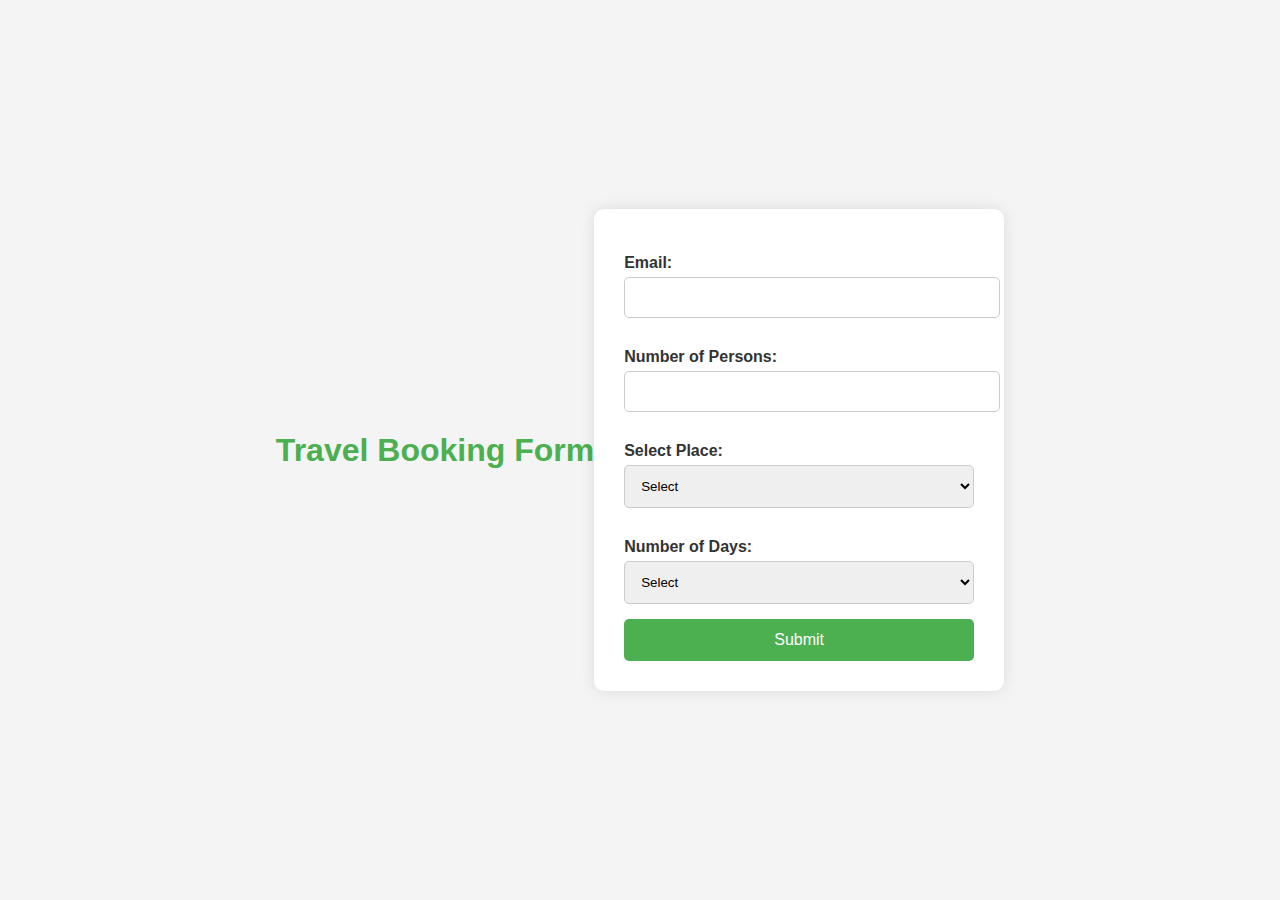
<file: booking_form.html>
<!DOCTYPE html>
<html lang="en">
<head>
    <meta charset="UTF-8">
    <meta name="viewport" content="width=device-width, initial-scale=1.0">
    <title>Travel Booking Form</title>
    <style>
        body {
            background-color: #f4f4f4; 
            font-family: Arial, sans-serif;
            color: #333; 
            display: flex;
            justify-content: center;
            align-items: center;
            height: 100vh;
            margin: 0;
        }

        h1 {
            text-align: center;
            margin-bottom: 20px;
            color: #4CAF50; 
        }

        form {
            background-color: #fff; 
            padding: 30px;
            border-radius: 10px;
            box-shadow: 0 0 15px rgba(0, 0, 0, 0.1);
            width: 350px; 
        }

        label {
            display: block;
            margin: 15px 0 5px;
            font-weight: bold; 
        }

        input[type="email"],
        input[type="number"],
        select {
            width: 100%;
            padding: 12px;
            margin-bottom: 15px;
            border: 1px solid #ccc; 
            border-radius: 5px;
            transition: border-color 0.3s; 
        }

        input[type="email"]:focus,
        input[type="number"]:focus,
        select:focus {
            border-color: #4CAF50; 
            outline: none; 
        }

        input[type="submit"] {
            background-color: #4CAF50; 
            color: white;
            border: none;
            padding: 12px;
            border-radius: 5px;
            cursor: pointer;
            width: 100%;
            font-size: 16px; 
            transition: background-color 0.3s; 
        }

        input[type="submit"]:hover {
            background-color: #45a049; 
        }
    </style>
</head>
<body>
    <h1>Travel Booking Form</h1>
    <form action="process_booking.php" method="POST">
        <label for="email">Email:</label>
        <input type="email" id="email" name="email" required>
        
        <label for="persons">Number of Persons:</label>
        <input type="number" id="persons" name="persons" min="1" required>

        <label for="places">Select Place:</label>
        <select id="places" name="places" required>
            <option value="">Select</option>
            <option value="Manali">Manali</option>
            <option value="Goa">Goa</option>
            <option value="Delhi">Delhi</option>
            <option value="Jaipur">Jaipur</option>
            <option value="Kerala">Kerala</option>
            <option value="Darjeeling">Darjeeling</option>
        </select>

        <label for="days">Number of Days:</label>
        <select id="days" name="days" required>
            <option value="">Select</option>
            <option value="1">1 Day</option>
            <option value="2">2 Days</option>
            <option value="3">3 Days</option>
            <option value="4">4 Days</option>
            <option value="5">5 Days</option>
            <option value="6">6 Days</option>
        </select>

        <input type="submit" value="Submit">
    </form>
</body>
</html>
</file>
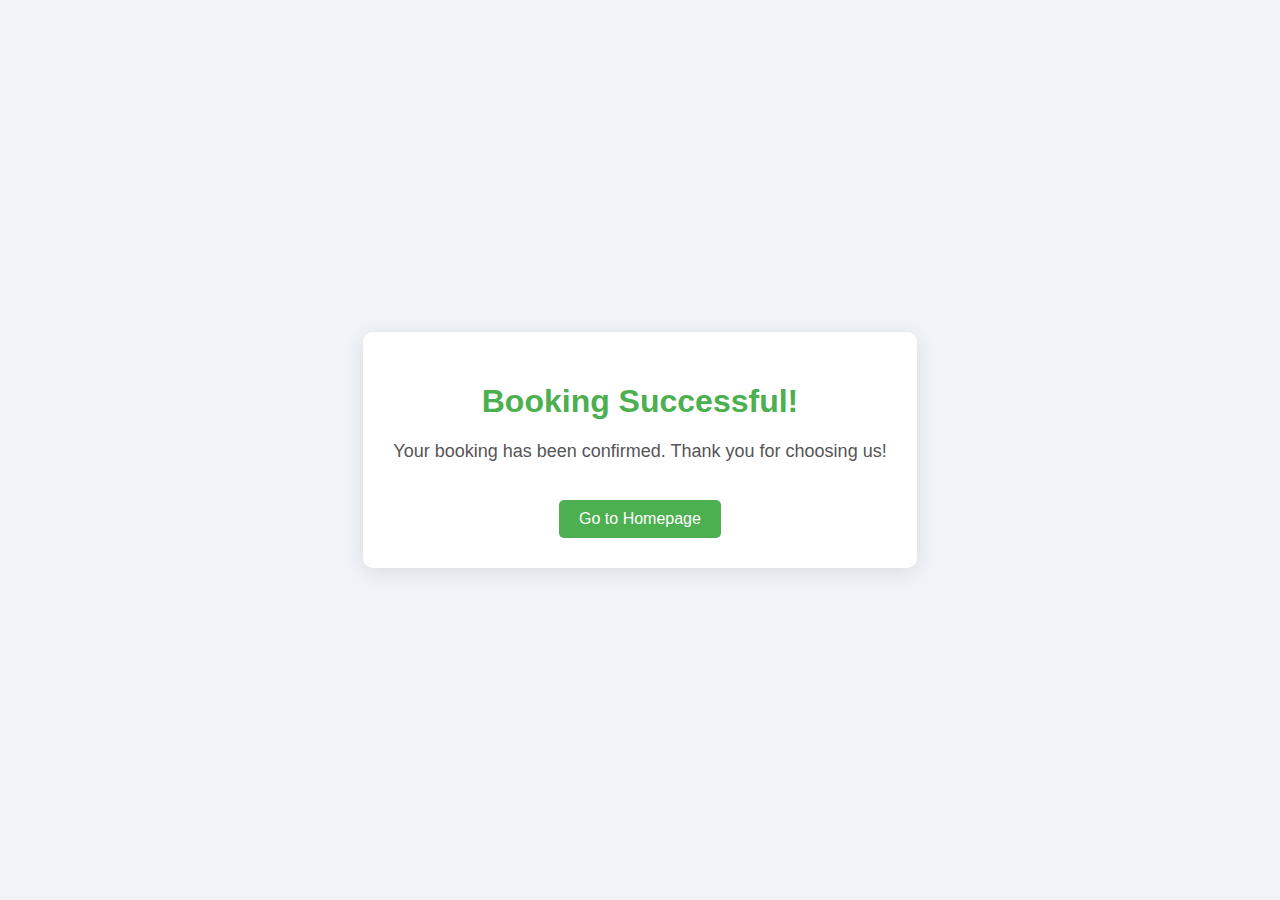
<file: booking_sucessfull.html>
<!DOCTYPE html>
<html lang="en">
<head>
    <meta charset="UTF-8">
    <meta name="viewport" content="width=device-width, initial-scale=1.0">
    <title>Booking Successful</title>
    <style>
        body {
            font-family: Arial, sans-serif;
            background-color: #f0f4f8;
            display: flex;
            justify-content: center;
            align-items: center;
            height: 100vh;
            margin: 0;
        }

        .container {
            text-align: center;
            background: white;
            padding: 30px;
            border-radius: 10px;
            box-shadow: 0 4px 20px rgba(0, 0, 0, 0.1);
        }

        h1 {
            color: #4caf50;
        }

        p {
            font-size: 18px;
            color: #555;
        }

        .button {
            display: inline-block;
            padding: 10px 20px;
            margin-top: 20px;
            color: white;
            background-color: #4caf50;
            text-decoration: none;
            border-radius: 5px;
            transition: background-color 0.3s;
        }

        .button:hover {
            background-color: #45a049;
        }
    </style>
</head>
<body>
    <div class="container">
        <h1>Booking Successful!</h1>
        <p>Your booking has been confirmed. Thank you for choosing us!</p>
        <a href="dashbord.html" class="button">Go to Homepage</a>
    </div>
</body>
</html>
</file>
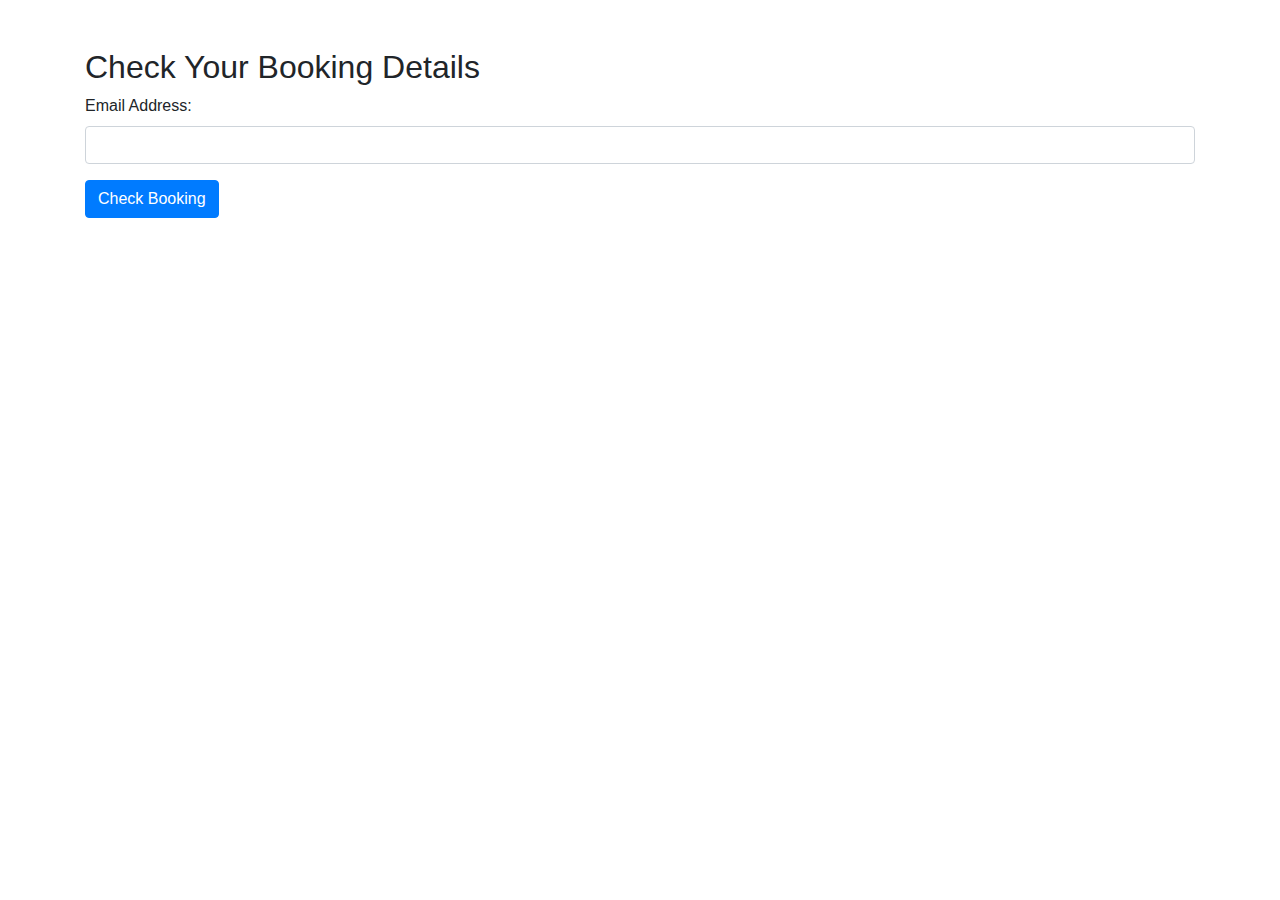
<file: check_booking.html>
<!DOCTYPE html>
<html lang="en">
<head>
    <meta charset="UTF-8">
    <meta name="viewport" content="width=device-width, initial-scale=1.0">
    <title>Check Booking Details</title>
    <link rel="stylesheet" href="https://stackpath.bootstrapcdn.com/bootstrap/4.5.2/css/bootstrap.min.css">
</head>
<body>
    <div class="container mt-5">
        <h2>Check Your Booking Details</h2>
        <form method="POST" action="check_booking.php">
            <div class="form-group">
                <label for="email">Email Address:</label>
                <input type="email" class="form-control" id="email" name="email" required>
            </div>
            <button type="submit" class="btn btn-primary">Check Booking</button>
        </form>
    </div>
</body>
</html>
</file>
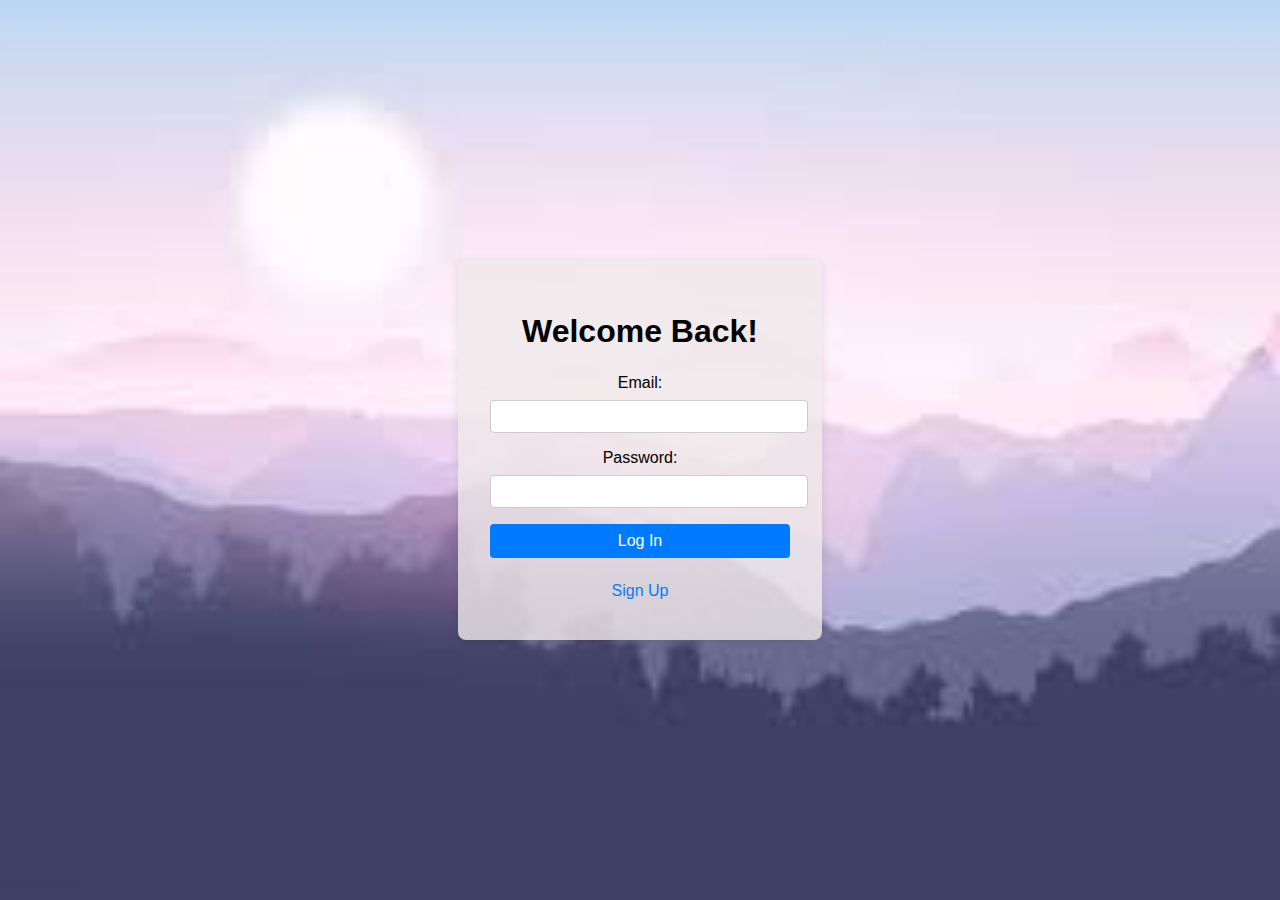
<file: login.html>
<!DOCTYPE html>
<html lang="en">
<head>
    <meta charset="UTF-8">
    <meta name="viewport" content="width=device-width, initial-scale=1.0">
    <title>Login Page</title>
    <link rel="stylesheet" href="login.css">
</head>
<body>
    <div class="container">
        <h1>Welcome Back!</h1>
        <form action="login.php" method="post">
            <div class="input-group">
                <label for="username">Email:</label>
                <input type="email" id="username" name="email" required>
            </div>
            <div class="input-group">
                <label for="password">Password:</label>
                <input type="password" id="password" name="password" required>
            </div>
            <button type="submit" class="login-btn">Log In</button>
        </form>
        <div class="button-group">
            <a href="sign.html" class="link-btn">Sign Up</a>
        </div>
    </div>
</body>
</html>
</file>
<file: login.css>
body {
    font-family: Arial, sans-serif;
    background-image: url('log.jpeg'); 
    background-size: cover;
    background-position: center; 
    display: flex;
    justify-content: center;
    align-items: center;
    height: 100vh;
    margin: 0;
}

.container {
    background-color: rgba(239, 232, 232, 0.8); 
    padding: 2rem;
    border-radius: 8px;
    box-shadow: 0 2px 10px rgba(0, 0, 0, 0.1);
    text-align: center;
    width: 300px;
}

h1 {
    margin-bottom: 1.5rem;
}

.input-group {
    margin-bottom: 1rem;
}

label {
    display: block;
    margin-bottom: 0.5rem;
}

input {
    width: 100%;
    padding: 0.5rem;
    border: 1px solid #ccc;
    border-radius: 4px;
}

button {
    width: 100%;
    padding: 0.5rem;
    background-color: #007bff;
    color: white;
    border: none;
    border-radius: 4px;
    cursor: pointer;
    font-size: 16px;
}

button:hover {
    background-color: #0056b3;
}

.button-group {
    margin-top: 1rem;
}

.link-btn {
    display: inline-block;
    margin: 0.5rem;
    color: #007bff;
    text-decoration: none;
}

.link-btn:hover {
    text-decoration: underline;
}
</file>
